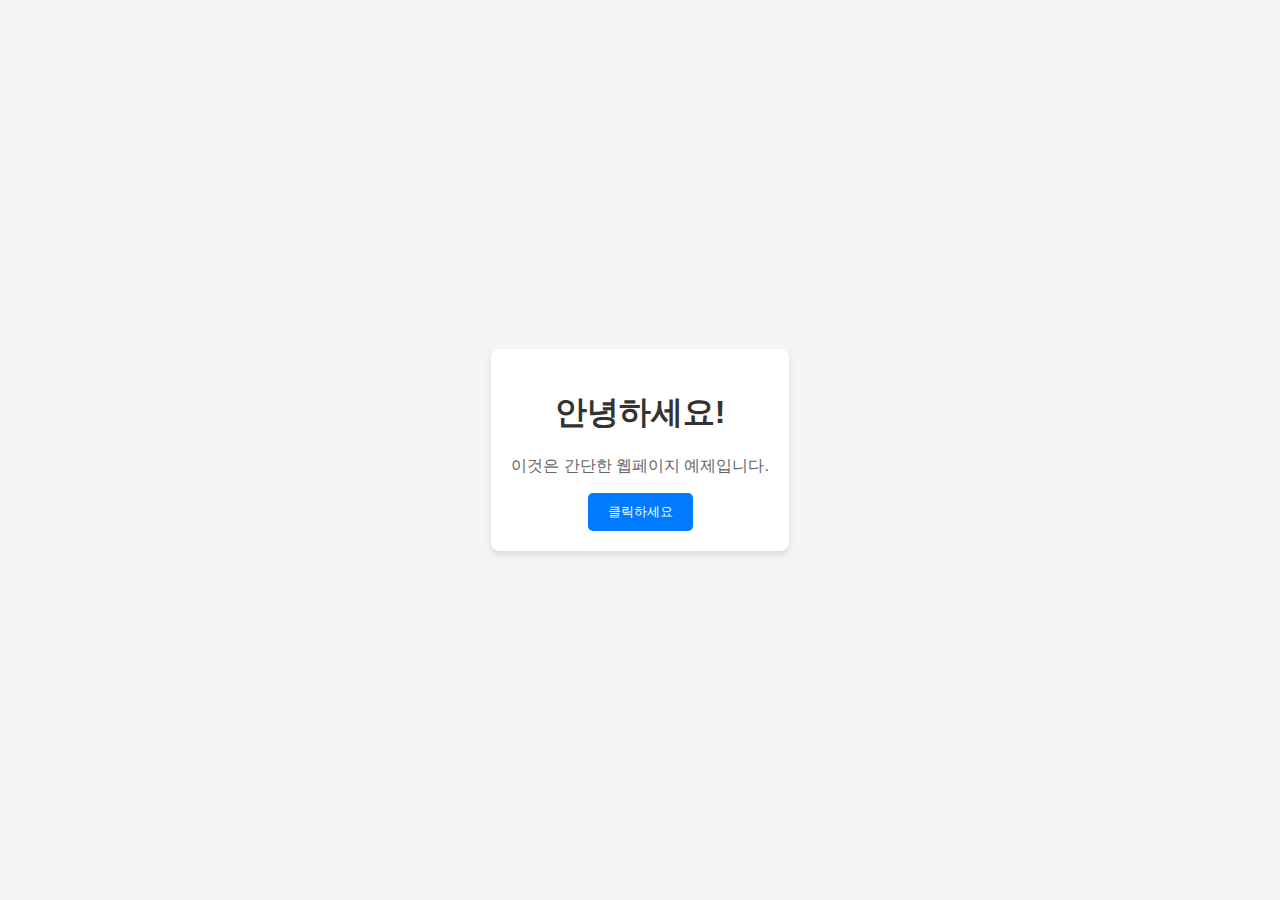
<file: test.html>
<!DOCTYPE html>
<html lang="ko">
<head>
    <meta charset="UTF-8">
    <meta name="viewport" content="width=device-width, initial-scale=1.0">
    <title>간단한 웹페이지</title>
    <style>
        body {
            font-family: Arial, sans-serif;
            background-color: #f4f4f4;
            margin: 0;
            padding: 0;
            display: flex;
            justify-content: center;
            align-items: center;
            height: 100vh;
        }

        .container {
            background-color: white;
            padding: 20px;
            border-radius: 8px;
            box-shadow: 0 4px 6px rgba(0, 0, 0, 0.1);
            text-align: center;
        }

        h1 {
            color: #333;
        }

        p {
            color: #666;
        }

        button {
            padding: 10px 20px;
            border: none;
            border-radius: 5px;
            background-color: #007bff;
            color: white;
            cursor: pointer;
        }

        button:hover {
            background-color: #0056b3;
        }
    </style>
</head>
<body>
    <div class="container">
        <h1>안녕하세요!</h1>
        <p>이것은 간단한 웹페이지 예제입니다.</p>
        <button onclick="showAlert()">클릭하세요</button>
    </div>

    <script>
        function showAlert() {
            alert("버튼이 클릭되었습니다!");
        }
    </script>
</body>
</html>
</file>
